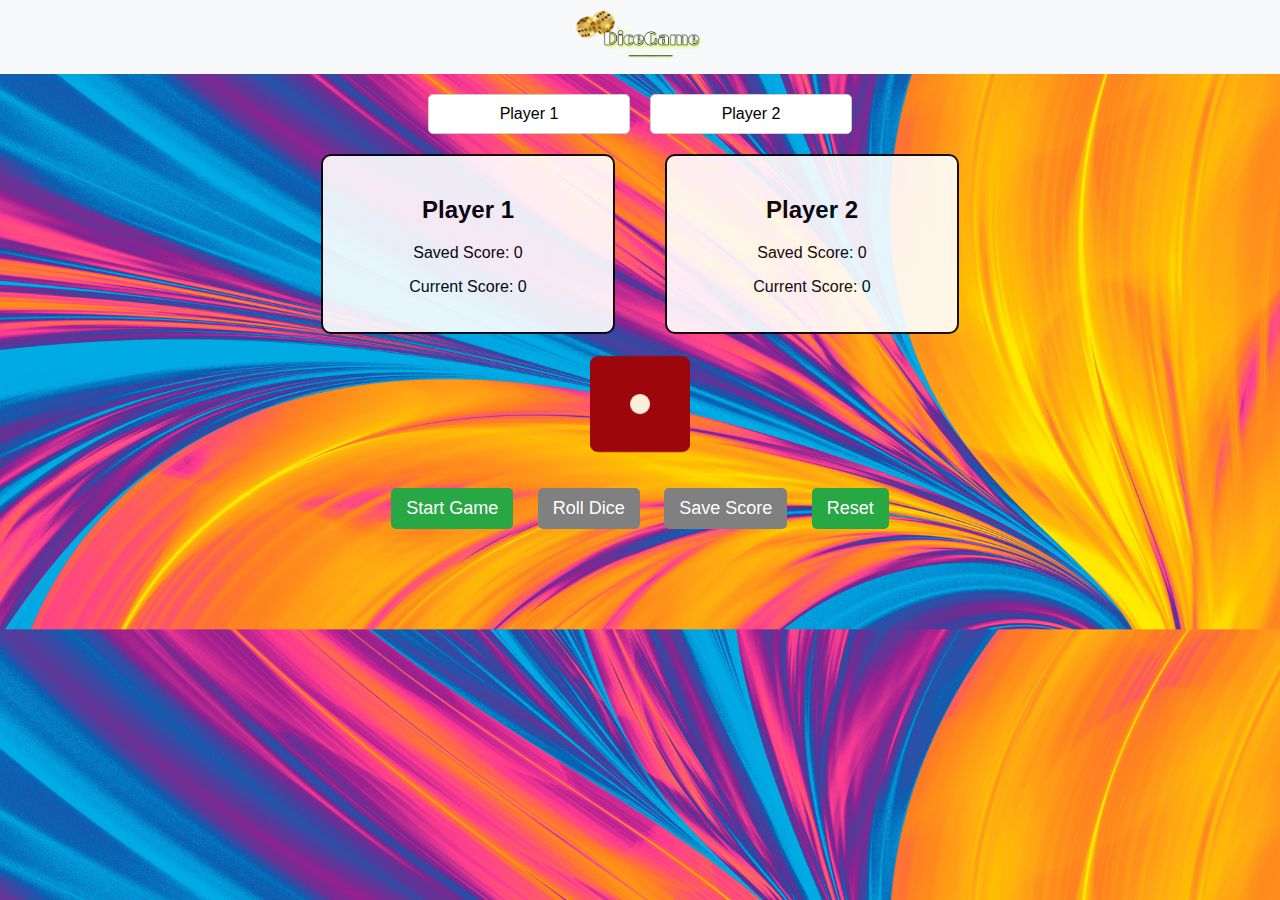
<file: dice_game/index.html>
<!DOCTYPE html>
<html lang="en">
<head>
    <meta charset="UTF-8">
    <meta name="viewport" content="width=device-width, initial-scale=1.0">
    <title>Dice Game</title>
    <link rel="icon" type="image/jpeg" href="images/t1.jpeg">
    <link rel="stylesheet" href="style.css">
    <script src="index.js"></script>
    
</head>
<body>

    <div class="navbar">
        <img src="images/game-title-logo.png" alt="Game Logo">
    </div>

    <div class="input-container">
        <input type="text" id="player1Name" placeholder="Player 1 Name" value="Player 1">
        <input type="text" id="player2Name" placeholder="Player 2 Name" value="Player 2">
    </div>

    <div class="container">

        <div class="player" id="player1">
            <h2 id="name1">Player 1</h2>
            <p>Saved Score: <span id="savedScore1">0</span></p>
            <p>Current Score: <span id="currentScore1">0</span></p>
        </div>

        <div class="player" id="player2">
            <h2 id="name2">Player 2</h2>
            <p>Saved Score: <span id="savedScore2">0</span></p>
            <p>Current Score: <span id="currentScore2">0</span></p>
        </div>

    </div>

    <div class="dice">
        <img id="diceImage" src="images/dice1.png" alt="Dice">
    </div>


    <button onclick="startGame()">Start Game</button>
    <button onclick="rollDice()" disabled id="rollBtn">Roll Dice</button>
    <button onclick="saveScore()" disabled id="saveBtn">Save Score</button>
    <button onclick="resetGame()">Reset</button>
    
    
    <div id="winnerScreen" class="winner-screen">
        <p id="winnerText"></p>
        <button onclick="resetGame()">Play Again</button>
    </div>
    
</body>
</html>
</file>
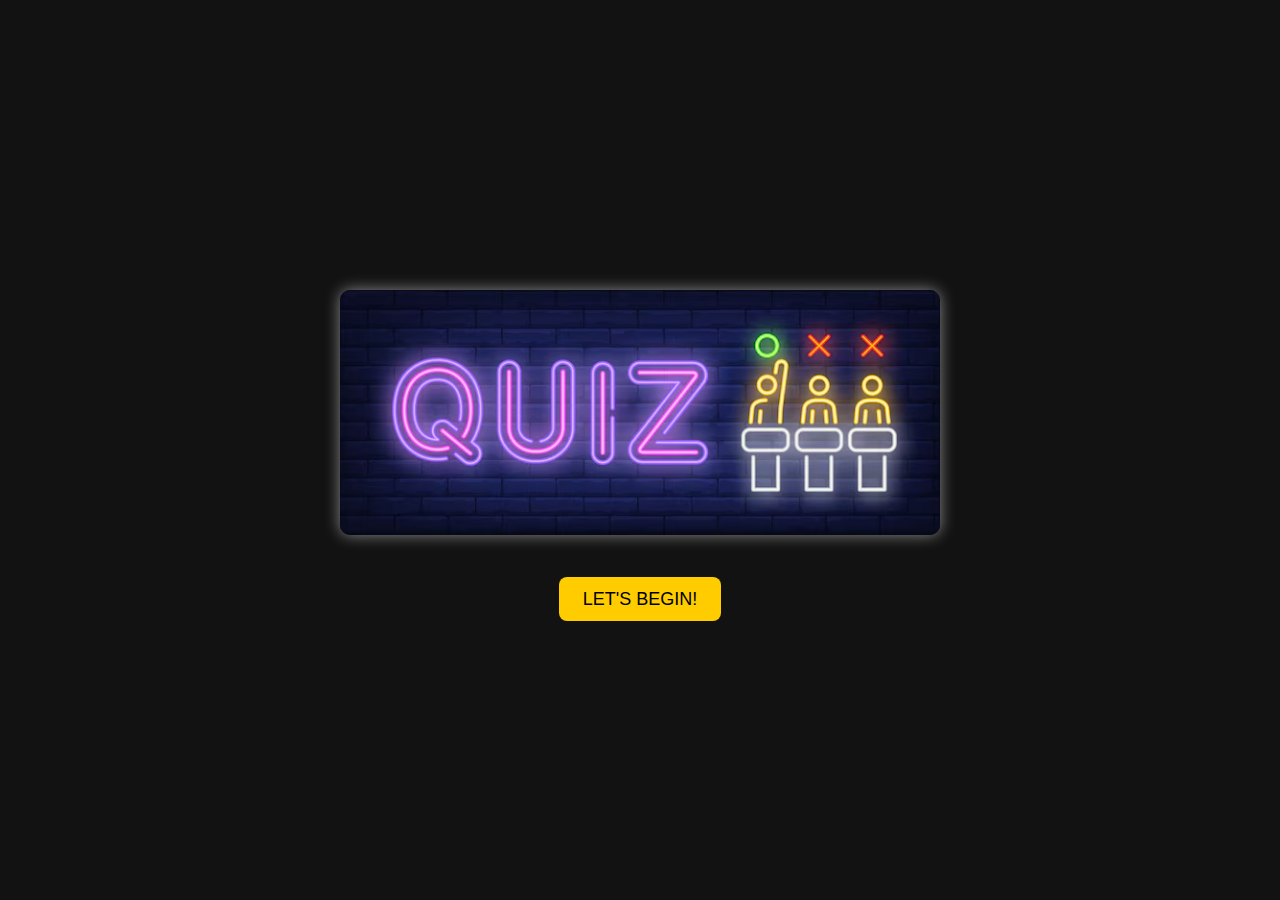
<file: quiz/index.html>
<!DOCTYPE html>
<html lang="en">
<head>
    <meta charset="UTF-8">
    <meta name="viewport" content="width=device-width, initial-scale=1.0">
    <title>Quiz</title>
    <link rel="stylesheet" href="css/index.css">
    <link rel="icon" type="image/png" href="images/pngtree-quiz-blue-glossy-web-icon-game-photo-png-image_13759459.png">

</head>
<body>
    <div class="quiz-container">
        <img class="quiz-image" src="images/quiz-neon-sign_1262-19629.avif" alt="Quiz Image" />
    </div>
    <div>
        <a class="start-button"  href="selection.html">LET'S BEGIN!</a>
    </div>
</body>
</html>
</file>
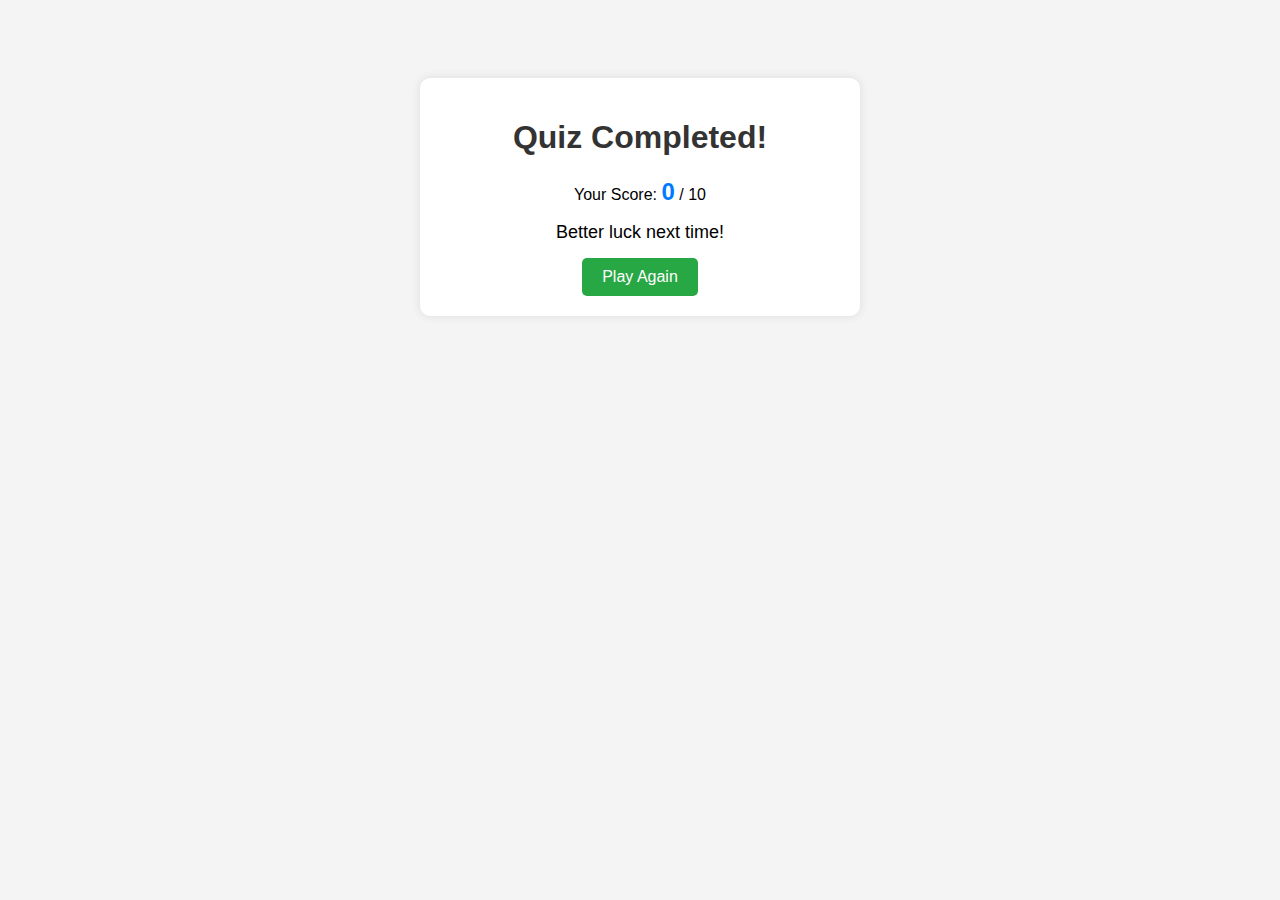
<file: quiz/gamescreen.html>
<!DOCTYPE html>
<html lang="en">
<head>
    <meta charset="UTF-8">
    <meta name="viewport" content="width=device-width, initial-scale=1.0">
    <title>Quiz Game</title>
    <link rel="icon" type="image/png" href="images/pngtree-quiz-blue-glossy-web-icon-game-photo-png-image_13759459.png">
    <link rel="stylesheet" href="css/gamescreen.css">
</head>
<body class="gamescreen-body">
    <div class="gamescreen-wrapper" id="wrapper">
        <p>
            <img src="images/quiz-neon-sign_1262-19629.avif" class="gamescreen-logo">
        </p>

        <div class="timer-container">
            <span>Time Left:</span>
            <span id="timer">15</span>s
        </div>

        <div id="counter">
            <div id="counterSpan"></div>
        </div>

        <div class="question" id="question">
            <span class="span">Question goes here?</span>
        </div>

        <span class="result off" id="result">
            <span>INCORRECT!</span>
        </span>

        <div class="answers" id="answers">
            <p class="first-p"><button type="button" class="btn answer">Answer 1</button></p>
            <p><button type="button" class="btn answer">Answer 2</button></p>
            <p><button type="button" class="btn answer">Answer 3</button></p>
            <p><button type="button" class="btn answer">Answer 4</button></p>
        </div>

        <div class="submit" id="submit">
            <button type="button" class="btn-submit" id="btnSubmit">CHECK</button>
        </div>

        <div class="next" id="next">
            <p><button type="button" class="btn-next" id="btnNext">NEXT</button></p>
        </div>
    </div>
    <script src="js/question.js"></script>
</body>
</html>
</file>
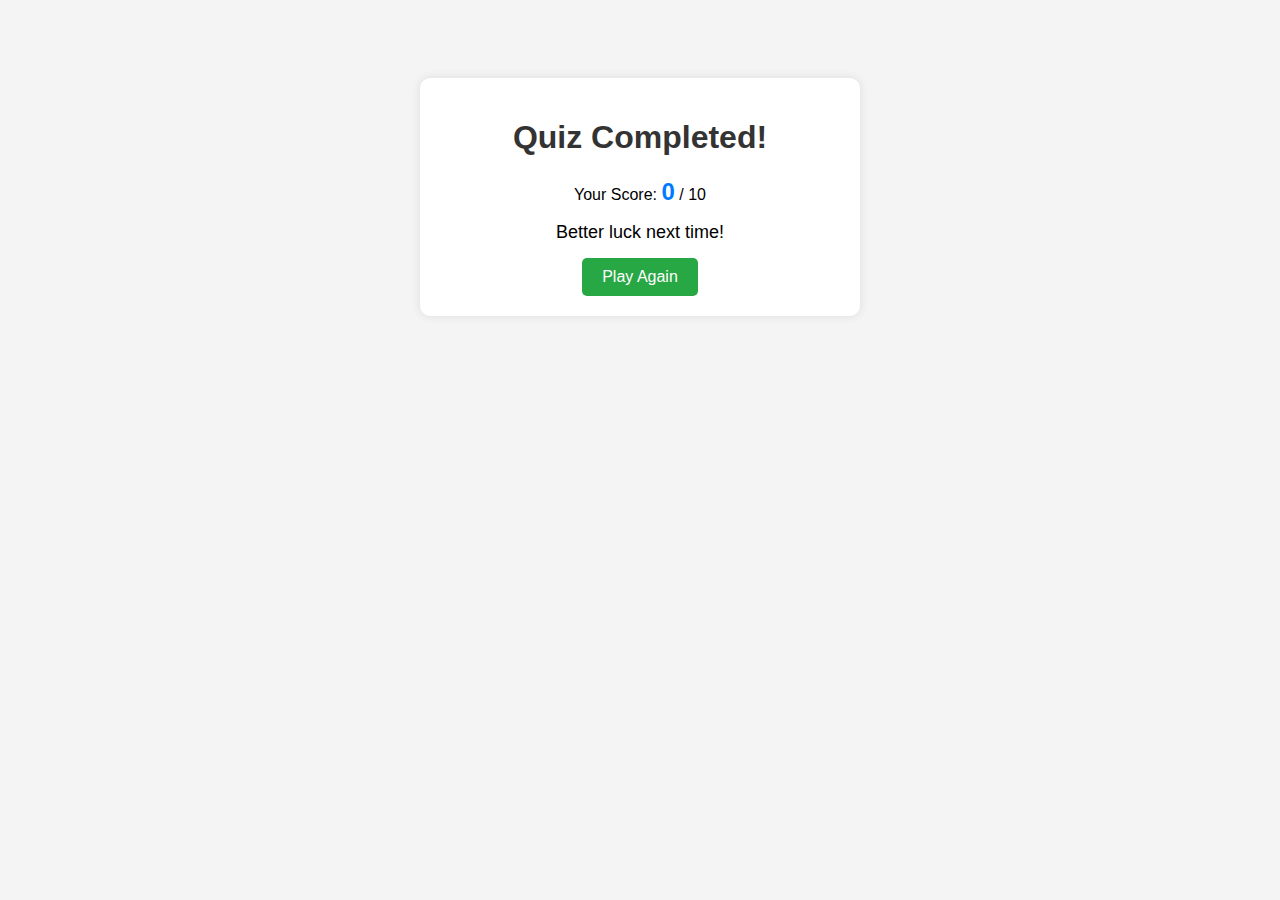
<file: quiz/result.html>
<!DOCTYPE html>
<html lang="en">
<head>
    <meta charset="UTF-8">
    <meta name="viewport" content="width=device-width, initial-scale=1.0">
    <title>Quiz Result</title>
   <link rel="stylesheet" href="css/result.css">
   <link rel="icon" type="image/png" href="images/pngtree-quiz-blue-glossy-web-icon-game-photo-png-image_13759459.png">

</head>
<body>
    <div class="result-container">
        <h1>Quiz Completed!</h1>
        <p>Your Score: <span id="score">0</span> / <span id="totalQuestions">0</span></p>
        <p id="message"></p>
        <button class="btn" onclick="restartQuiz()">Play Again</button>
    </div>

    <script src="js/results.js"></script>
</body>
</html>
</file>
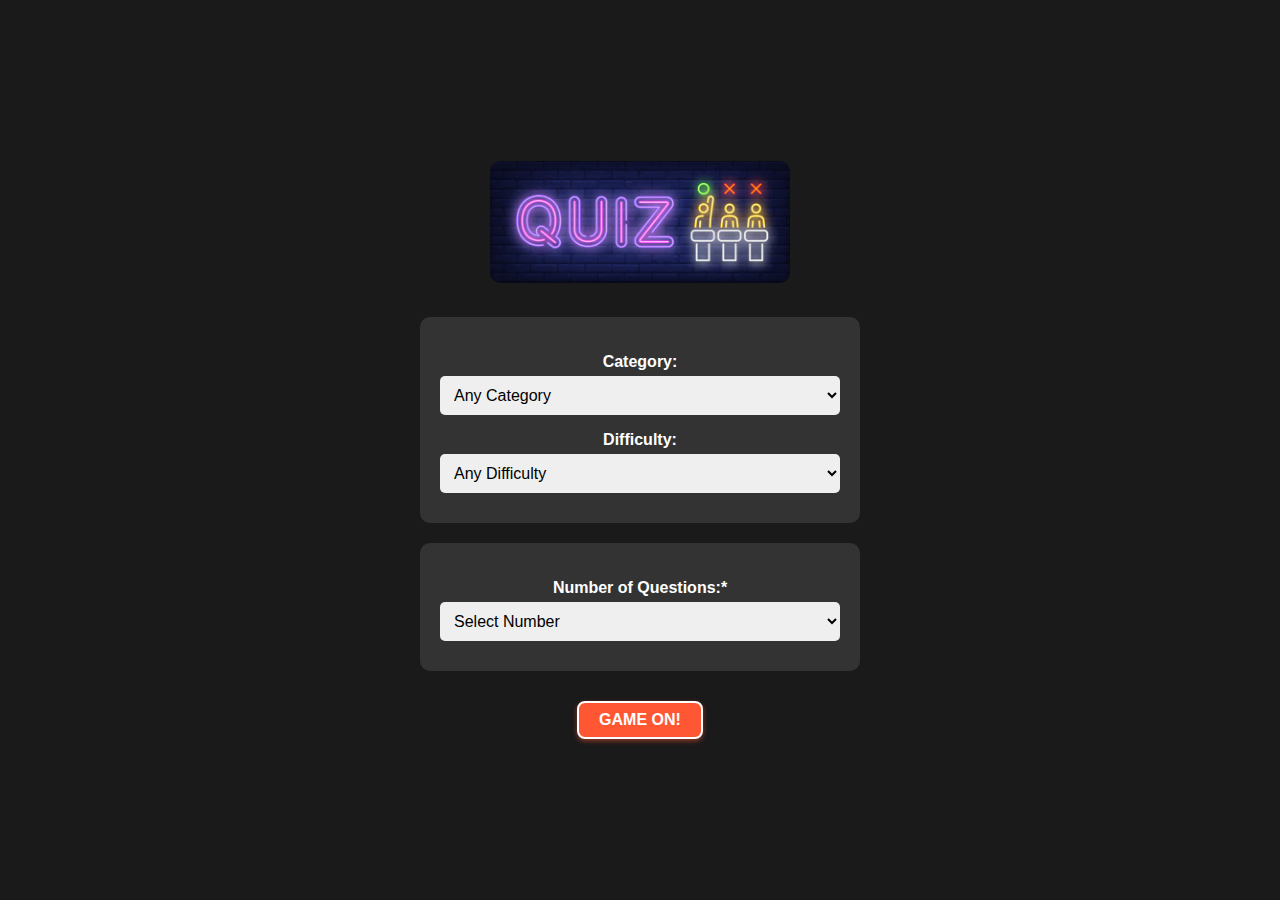
<file: quiz/selection.html>
<!DOCTYPE html>
<html lang="en">
<head>
    <meta charset="UTF-8">
    <meta name="viewport" content="width=device-width, initial-scale=1.0">
    <title>Document</title>
    <link rel="stylesheet" href="css/selection.css">
    <link rel="icon" type="image/png" href="images/pngtree-quiz-blue-glossy-web-icon-game-photo-png-image_13759459.png">

</head>
<body>
    <div class="wrapper">
        <main class="main">
            <div class="hero-image">
                <img src="images/quiz-neon-sign_1262-19629.avif" class="entry-logo">
            </div>    
        </main>
        <form id="selection-menu" class="selection-menu">
            <label>
                <p class="text-pad">Category:</p>
                <select id="category" class="category" value="category">
                    <option value="">Any Category</option>
                </select>
            </label>
            <label>
                <p class="text-pad">Difficulty:</p>
                <select id="difficulty" class="difficulty">
                    <option value = "">Any Difficulty</option>
                </select>
            </label>
            
        </form>
        <form id= "other-form">
            <label>
                <p id="numQuestions" class="text-pad">Number of Questions:*</p>
                <select id="questionNum" class="questionNum"> 
                    <option value="" required>Select Number</option>
                </select>
            </label>
        </form>
        <div id='submitForm' class="play-game">
            GAME ON!
        </div>
    </div>
</body>
<script src="js/index.js"></script>  
</html>
</file>
<file: dice_game/style.css>
body {
  font-family: Arial, sans-serif;
  text-align: center;
  background-image: url("images/back.jpg");
  background-size: cover;
  background-position: center;
  margin: 0;
  padding: 0;
}
.navbar {
  background-color: #f8f9fa;
  padding: 10px;
}
.navbar img {
  height: 50px;
}
.container {
  display: flex;
  justify-content: center;
  gap: 50px;
  margin-top: 20px;
  flex-wrap: wrap; /* Allow wrapping for smaller screens */
}
.player {
  border: 2px solid black;
  padding: 20px;
  width: 250px;
  background-color: white;
  opacity: 0.9;
  text-align: center;
  border-radius: 10px;
}
.dice img {
  width: 100px;
  height: 100px;
  margin: 20px;
}
.winner-screen {
  display: none; /* Ensures it is hidden on page load */
  position: fixed;
  top: 0;
  left: 0;
  width: 100%;
  height: 100%;
  background-color: rgba(0, 0, 0, 0.8);
  color: white;
  font-size: 50px;
  justify-content: center;
  align-items: center;
  flex-direction: column;
}

.winner-screen button {
  font-size: 24px;
  padding: 10px 20px;
  margin-top: 20px;
  cursor: pointer;
}
.input-container {
  display: flex;
  justify-content: center;
  gap: 20px;
  margin-top: 20px;
  flex-wrap: wrap; /* Allow input fields to wrap */
}
.input-container input {
  padding: 10px;
  font-size: 16px;
  border-radius: 5px;
  border: 1px solid #ccc;
  text-align: center;
  width: 180px;
}
button {
  font-size: 18px;
  padding: 10px 15px;
  margin: 10px;
  cursor: pointer;
  border: none;
  background-color: #28a745;
  color: white;
  border-radius: 5px;
}
button:disabled {
  background-color: gray;
  cursor: not-allowed;
}
@media (max-width: 768px) {
  .container {
    flex-direction: column;
    align-items: center;
    gap: 20px;
  }
  .dice img {
    width: 80px;
    height: 80px;
  }
  button {
    font-size: 16px;
    padding: 8px 12px;
  }
}
@media (max-width: 480px) {
  .navbar img {
    height: 40px;
  }
  .input-container input {
    width: 150px;
  }
  .dice img {
    width: 60px;
    height: 60px;
  }
  .winner-screen {
    font-size: 30px;
  }
  button {
    font-size: 14px;
    padding: 6px 10px;
  }
}
</file>
<file: quiz/css/index.css>
body {
    display: flex;
    align-items: center;
    justify-content: center;
    flex-direction:column;
    height: 100vh;
    margin: 0;
    background-color: #121212;
    font-family: Arial, sans-serif;
}

.quiz-image {
    width: 600px;
    height: auto;
    border-radius: 10px;
    box-shadow: 0 0 15px rgba(255, 255, 255, 0.5);
    margin-bottom: 50px;
}

.start-button {
    background-color: #ffcc00;  
    color: #000;
    font-size: 18px;
    text-decoration: none;
    padding: 12px 24px;
    border: none;
    border-radius: 8px;
    cursor: pointer;
    transition: all 0.3s ease-in-out;
}

.start-button:hover {
    background-color: #ff9900;
}
</file>
<file: quiz/css/result.css>
body {
    font-family: Arial, sans-serif;
    text-align: center;
    background-color: #f4f4f4;
    padding: 20px;
}
.result-container {
    max-width: 400px;
    background: white;
    padding: 20px;
    margin: 50px auto;
    border-radius: 10px;
    box-shadow: 0px 0px 10px rgba(0, 0, 0, 0.1);
}
h1 {
    color: #333;
}
#score {
    font-size: 24px;
    font-weight: bold;
    color: #007bff;
}
#message {
    margin: 15px 0;
    font-size: 18px;
}
.btn {
    padding: 10px 20px;
    font-size: 16px;
    background-color: #28a745;
    color: white;
    border: none;
    cursor: pointer;
    border-radius: 5px;
}
.btn:hover {
    background-color: #218838;
}
</file>
<file: quiz/css/selection.css>
body {
    font-family: Arial, sans-serif;
    background-color: #1a1a1a;
    color: white;
    text-align: center;
    margin: 0;
    padding: 0;
}

.wrapper {
    display: flex;
    flex-direction: column;
    align-items: center;
    justify-content: center;
    height: 100vh;
}

.main {
    margin-bottom: 20px;
}

.hero-image img {
    width: 300px;
    border-radius: 10px;
}

.selection-menu, #other-form {
    background-color: #333;
    padding: 20px;
    border-radius: 10px;
    margin: 10px;
    width: 80%;
    max-width: 400px;
}

label {
    display: block;
    margin-bottom: 10px;
}

.text-pad {
    margin-bottom: 5px;
    font-weight: bold;
}

select {
    width: 100%;
    padding: 10px;
    border-radius: 5px;
    border: none;
    font-size: 16px;
}

.play-game {
    display: inline;
    background-color: #ff5733;
    color: white;
    padding: 8px 20px;
    border-radius: 8px;
    font-size: 16px;
    font-weight: bold;
    cursor: pointer;
    margin-top: 20px;
    transition: 0.3s;
    border: 2px solid white;
    box-shadow: 0px 2px 5px rgba(255, 87, 51, 0.5);
}

.play-game:hover {
    background-color: #e64a2e;
    box-shadow: 0px 4px 10px rgba(255, 87, 51, 0.7);
}
</file>
<file: quiz/css/gamescreen.css>
/* General Reset */
* {
    margin: 0;
    padding: 0;
    box-sizing: border-box;
    font-family: 'Poppins', sans-serif;
}

body {
    background-color: #1a1a2e;
    color: #fff;
    display: flex;
    justify-content: center;
    align-items: center;
    height: 100vh;
    text-align: center;
}

/* Main Wrapper */
.gamescreen-wrapper {
    background: #16213e;
    padding: 30px;
    border-radius: 12px;
    box-shadow: 0px 4px 10px rgba(0, 0, 0, 0.5);
    width: 90%;
    max-width: 500px;
    animation: fadeIn 0.5s ease-in-out;
}

/* Logo */
.gamescreen-logo {
    width: 100%;
    max-width: 250px;
    margin-bottom: 15px;
    border-radius: 10px;
}

/* Timer */
.timer-container {
    background: #ffbe0b;
    color: #1a1a2e;
    padding: 10px 20px;
    display: inline-block;
    border-radius: 8px;
    font-weight: bold;
    font-size: 18px;
    margin-bottom: 15px;
}

/* Question */
.question {
    background: #0f3460;
    padding: 15px;
    border-radius: 10px;
    font-size: 20px;
    font-weight: 600;
    margin-bottom: 20px;
    box-shadow: 0px 3px 5px rgba(0, 0, 0, 0.3);
}

/* Answers */
.answers {
    display: flex;
    flex-direction: column;
    gap: 10px;
    margin-bottom: 20px;
}

.btn {
    background: #e94560;
    color: #fff;
    font-size: 16px;
    padding: 12px;
    border: none;
    border-radius: 8px;
    cursor: pointer;
    width: 100%;
    transition: all 0.3s ease-in-out;
}

.btn:hover {
    background: #ff2e63;
    transform: scale(1.05);
}

.btn:active {
    transform: scale(0.95);
}

/* Submit & Next Buttons */
.btn-submit, .btn-next {
    background: #08d9d6;
    color: #1a1a2e;
    font-size: 16px;
    padding: 12px;
    border: none;
    border-radius: 8px;
    cursor: pointer;
    width: 100%;
    transition: all 0.3s ease-in-out;
}

.btn-submit:hover, .btn-next:hover {
    background: #00adb5;
    transform: scale(1.05);
}

.submit, .next {
    margin-top: 15px;
}

/* Result Feedback */
.result {
    font-size: 18px;
    font-weight: bold;
    padding: 10px;
    border-radius: 8px;
    display: none;
    margin-top: 10px;
}

.result span {
    display: block;
}

/* Incorrect & Correct styles */
.result.incorrect {
    background: #ff2e63;
    color: white;
}

.result.correct {
    background: #38b000;
    color: white;
}

/* Show result */
.result.show {
    display: block;
}

/* Animations */
@keyframes fadeIn {
    from {
        opacity: 0;
        transform: translateY(-20px);
    }
    to {
        opacity: 1;
        transform: translateY(0);
    }
}

/* Responsive Design */
@media (max-width: 600px) {
    .gamescreen-wrapper {
        width: 95%;
        padding: 20px;
    }

    .btn, .btn-submit, .btn-next {
        font-size: 14px;
        padding: 10px;
    }
}
</file>
